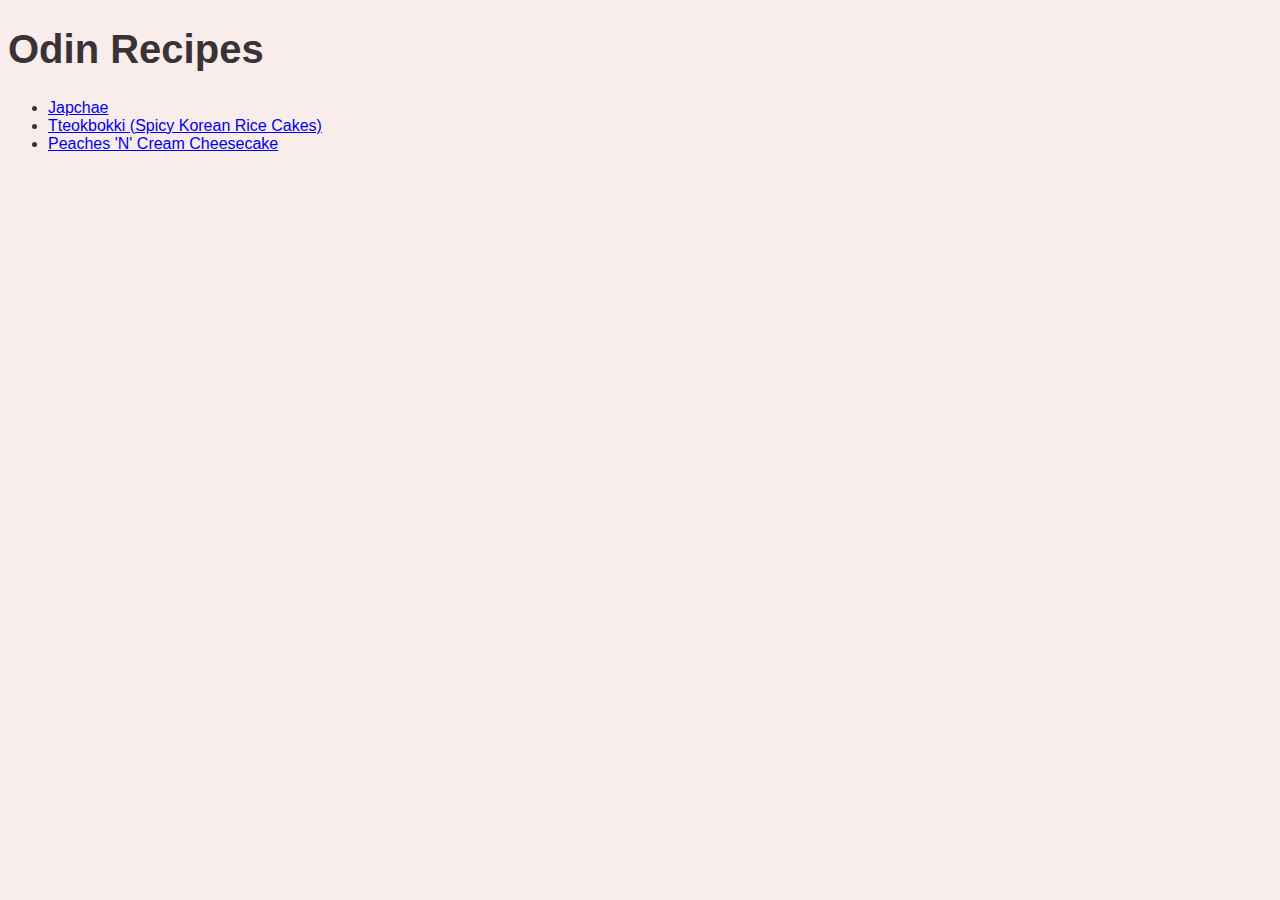
<file: index.html>
<!DOCTYPE html>
<html lang="en">
<head>
    <meta charset="UTF-8">
    <meta name="viewport" content="width=device-width, initial-scale=1.0">
    <title>Document</title>
    <link rel="stylesheet" href="styles/style.css">
</head>
<body>
    <h1>Odin Recipes</h1>
    <ul>
        <li><a href="./recipes/japchae/japchae.html" target="_blank" rel="noopener noreferrer">Japchae</a></li>
        <li><a href="./recipes/tteokbokki/tteokbokki.html" target="_blank" rel="noopener noreferrer">Tteokbokki (Spicy Korean Rice Cakes)</a></li>
        <li><a href="./recipes/peach-cheesecake/peach-cheesecake.html" target="_blank" rel="noopener noreferrer">Peaches 'N' Cream Cheesecake</a></li>
    </ul>
</body>
</html>
</file>
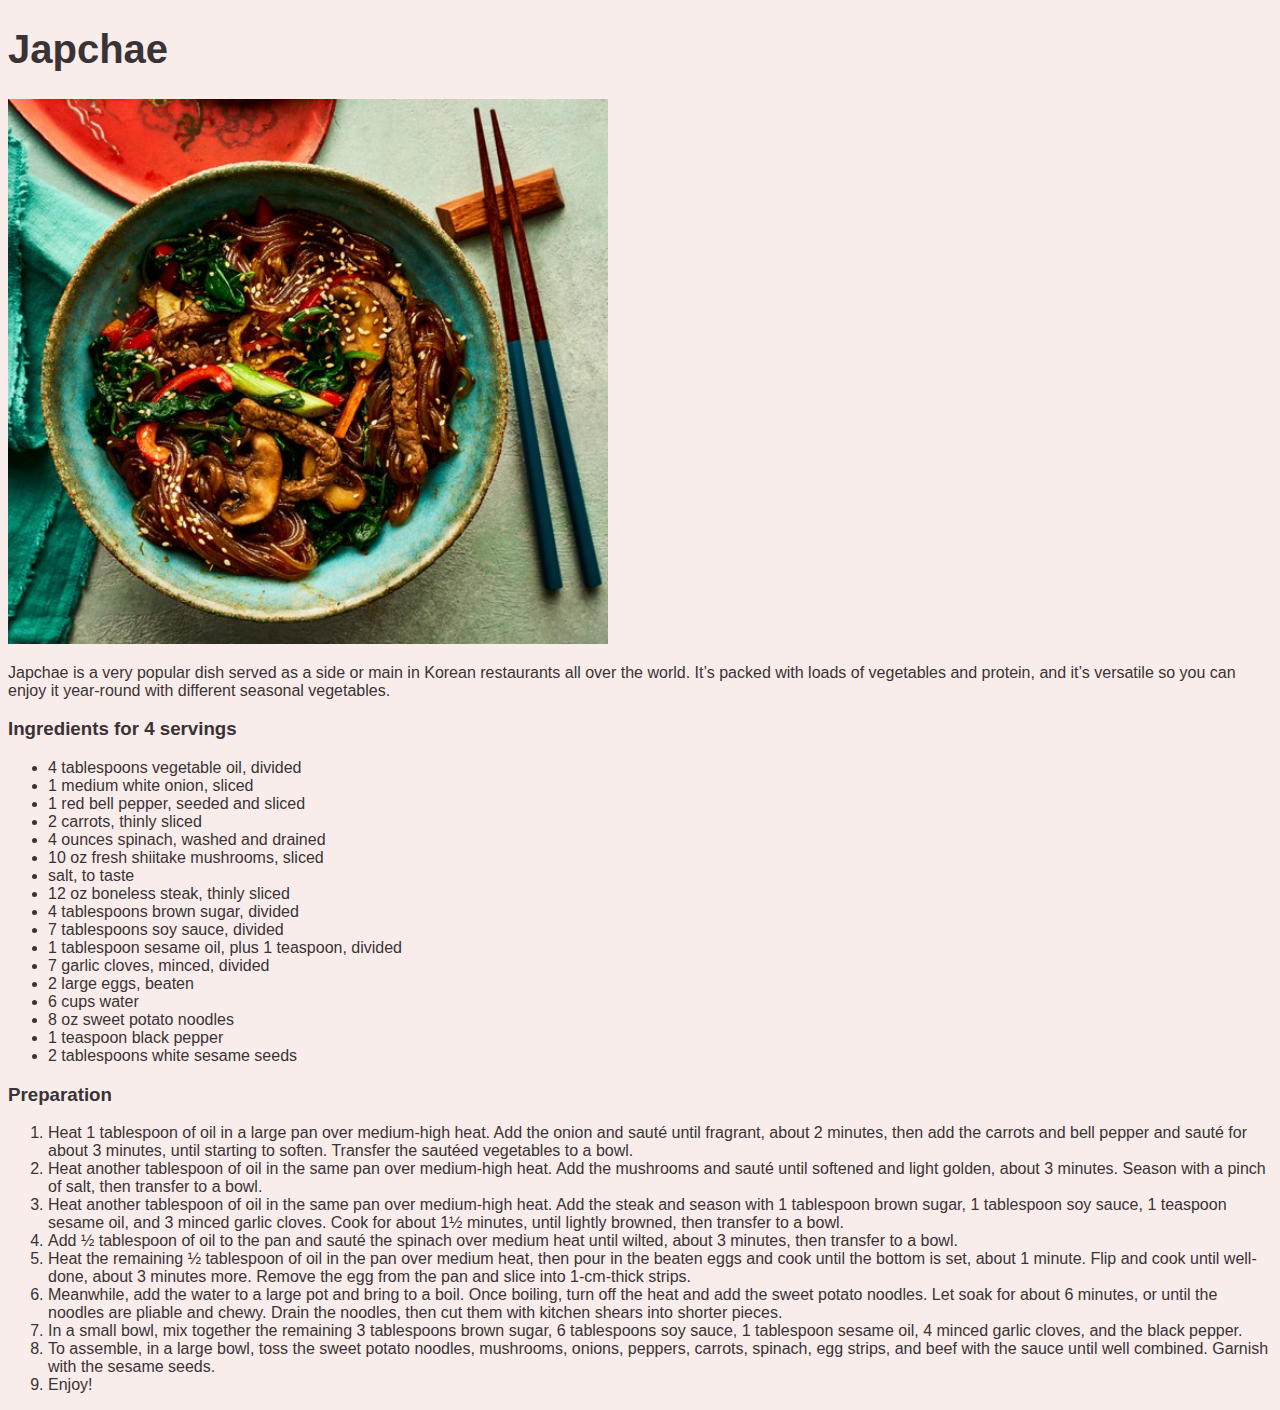
<file: recipes/japchae/japchae.html>
<!DOCTYPE html>
<html lang="en">
<head>
    <meta charset="UTF-8">
    <meta name="viewport" content="width=device-width, initial-scale=1.0">
    <title>Japchae</title>
    <link rel="stylesheet" href="../../styles/style.css">
</head>
<body>
    <h1>Japchae</h1>
    <img src="./japchae.jpg" alt="japchae image">
    <p>Japchae is a very popular dish served as a side or main in Korean restaurants all over the world. It’s packed with loads of vegetables and protein, and it’s versatile so you can enjoy it year-round with different seasonal vegetables.</p>
    <h3>Ingredients for 4 servings</h3>
    <ul>
        <li>4 tablespoons vegetable oil, divided</li>
        <li>1 medium white onion, sliced</li>
        <li>1 red bell pepper, seeded and sliced</li>
        <li>2 carrots, thinly sliced</li>
        <li>4 ounces spinach, washed and drained</li>
        <li>10 oz fresh shiitake mushrooms, sliced</li>
        <li>salt, to taste</li>
        <li>12 oz boneless steak, thinly sliced</li>
        <li>4 tablespoons brown sugar, divided</li>
        <li>7 tablespoons soy sauce, divided</li>
        <li>1 tablespoon sesame oil, plus 1 teaspoon, divided</li>
        <li>7 garlic cloves, minced, divided</li>
        <li>2 large eggs, beaten</li>
        <li>6 cups water</li>
        <li>8 oz sweet potato noodles</li>
        <li>1 teaspoon black pepper</li>
        <li>2 tablespoons white sesame seeds</li>
    </ul>
    <h3>Preparation</h3>
    <ol>
        <li>Heat 1 tablespoon of oil in a large pan over medium-high heat. Add the onion and sauté until fragrant, about 2 minutes, then add the carrots and bell pepper and sauté for about 3 minutes, until starting to soften. Transfer the sautéed vegetables to a bowl.</li>
        <li>Heat another tablespoon of oil in the same pan over medium-high heat. Add the mushrooms and sauté until softened and light golden, about 3 minutes. Season with a pinch of salt, then transfer to a bowl.</li>
        <li>Heat another tablespoon of oil in the same pan over medium-high heat. Add the steak and season with 1 tablespoon brown sugar, 1 tablespoon soy sauce, 1 teaspoon sesame oil, and 3 minced garlic cloves. Cook for about 1&frac12; minutes, until lightly browned, then transfer to a bowl.</li>
        <li>Add &frac12; tablespoon of oil to the pan and sauté the spinach over medium heat until wilted, about 3 minutes, then transfer to a bowl.</li>
        <li>Heat the remaining &frac12; tablespoon of oil in the pan over medium heat, then pour in the beaten eggs and cook until the bottom is set, about 1 minute. Flip and cook until well-done, about 3 minutes more. Remove the egg from the pan and slice into 1-cm-thick strips.</li>
        <li>Meanwhile, add the water to a large pot and bring to a boil. Once boiling, turn off the heat and add the sweet potato noodles. Let soak for about 6 minutes, or until the noodles are pliable and chewy. Drain the noodles, then cut them with kitchen shears into shorter pieces.</li>
        <li>In a small bowl, mix together the remaining 3 tablespoons brown sugar, 6 tablespoons soy sauce, 1 tablespoon sesame oil, 4 minced garlic cloves, and the black pepper.</li>
        <li>To assemble, in a large bowl, toss the sweet potato noodles, mushrooms, onions, peppers, carrots, spinach, egg strips, and beef with the sauce until well combined. Garnish with the sesame seeds.</li>
        <li>Enjoy!</li>
    </ol>
</body>
</html>
</file>
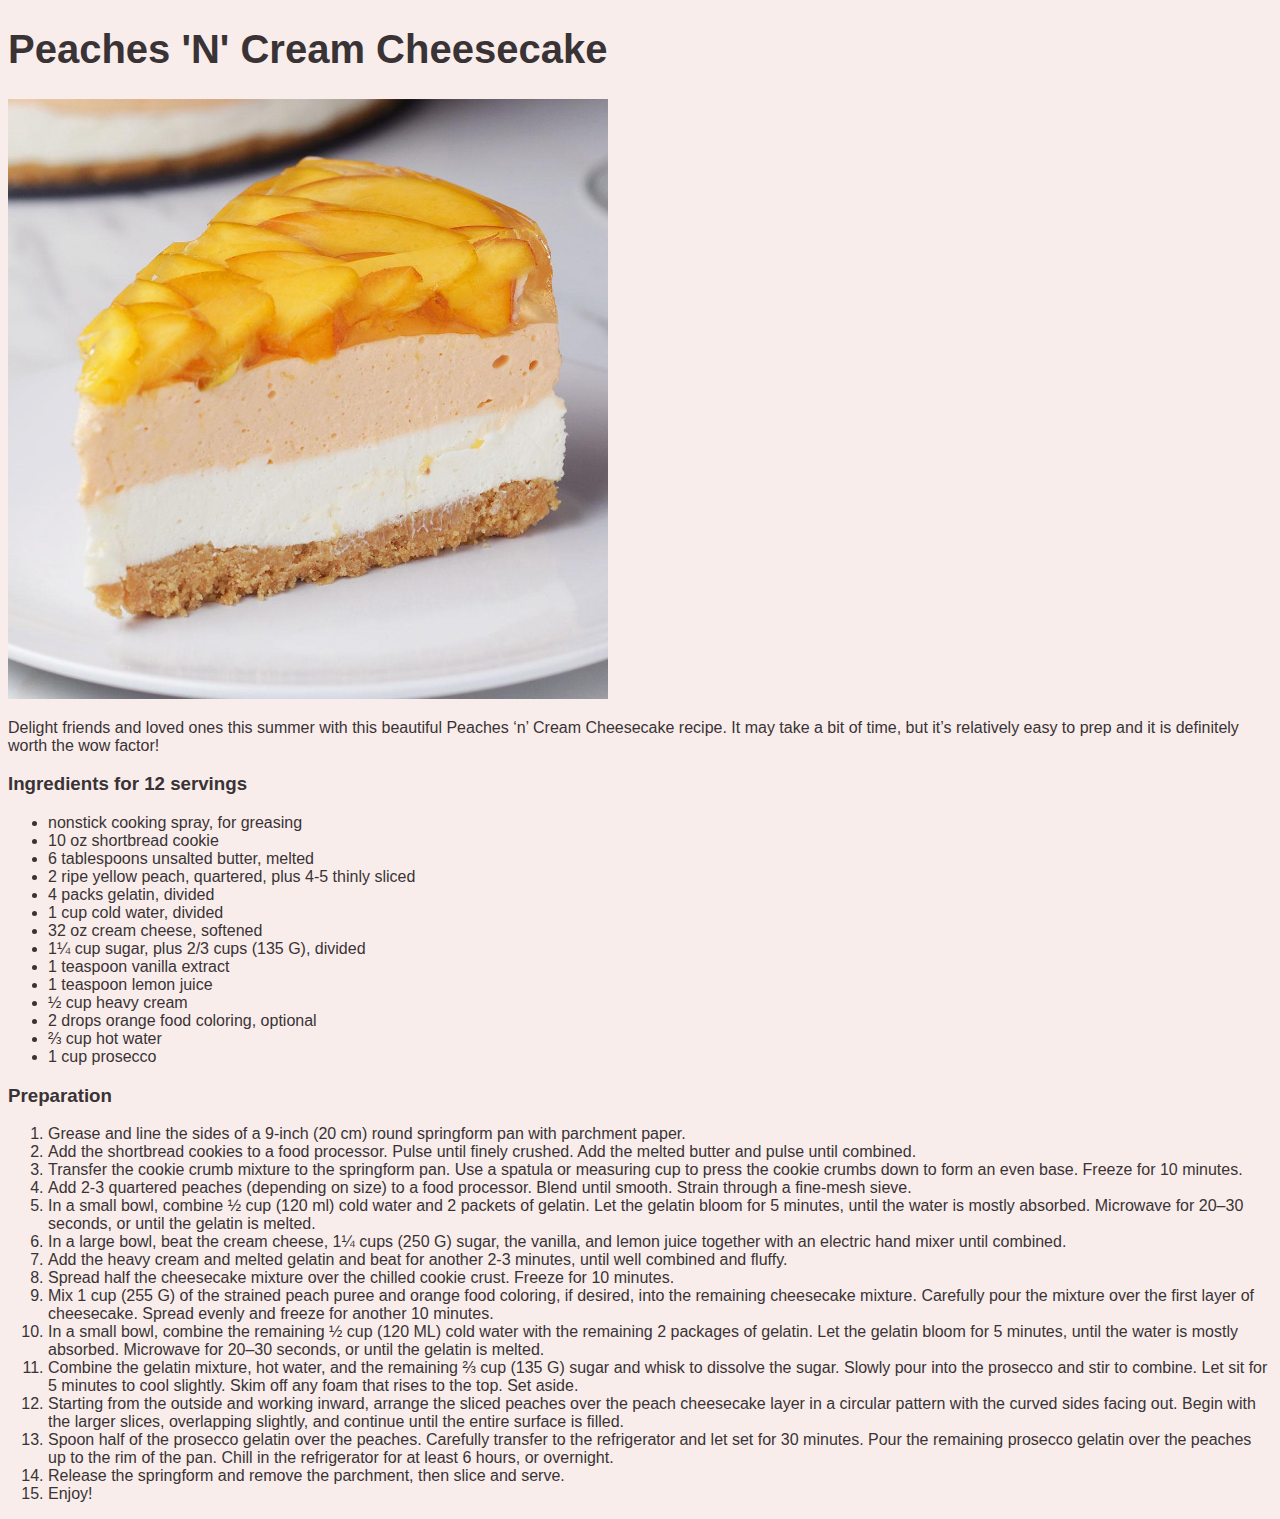
<file: recipes/peach-cheesecake/peach-cheesecake.html>
<!DOCTYPE html>
<html lang="en">
<head>
    <meta charset="UTF-8">
    <meta name="viewport" content="width=device-width, initial-scale=1.0">
    <title>Peaches 'N' Cream Cheesecake</title>
    <link rel="stylesheet" href="../../styles/style.css">
</head>
<body>
    <h1>Peaches 'N' Cream Cheesecake</h1>
    <img src="peach-cheesecake.jpg" alt="slice of a peach cheesecake" width="600" height="600">
    <p>Delight friends and loved ones this summer with this beautiful Peaches ‘n’ Cream Cheesecake recipe. It may take a bit of time, but it’s relatively easy to prep and it is definitely worth the wow factor!</p>
    <h3>Ingredients for 12 servings</h3>
    <ul>
        <li>nonstick cooking spray, for greasing</li>
        <li>10 oz shortbread cookie</li>
        <li>6 tablespoons unsalted butter, melted</li>
        <li>2 ripe yellow peach, quartered, plus 4-5 thinly sliced</li>
        <li>4 packs gelatin, divided</li>
        <li>1 cup cold water, divided</li>
        <li>32 oz cream cheese, softened</li>
        <li>1&frac14; cup sugar, plus 2/3 cups (135 G), divided</li>
        <li>1 teaspoon vanilla extract</li>
        <li>1 teaspoon lemon juice</li>
        <li>&frac12; cup heavy cream</li>
        <li>2 drops orange food coloring, optional</li>
        <li>&frac23; cup hot water</li>
        <li>1 cup prosecco</li>
    </ul>
    <h3>Preparation</h3>
    <ol>
        <li>Grease and line the sides of a 9-inch (20 cm) round springform pan with parchment paper.</li>
        <li>Add the shortbread cookies to a food processor. Pulse until finely crushed. Add the melted butter and pulse until combined.</li>
        <li>Transfer the cookie crumb mixture to the springform pan. Use a spatula or measuring cup to press the cookie crumbs down to form an even base. Freeze for 10 minutes.</li>
        <li>Add 2-3 quartered peaches (depending on size) to a food processor. Blend until smooth. Strain through a fine-mesh sieve.</li>
        <li>In a small bowl, combine ½ cup (120 ml) cold water and 2 packets of gelatin. Let the gelatin bloom for 5 minutes, until the water is mostly absorbed. Microwave for 20–30 seconds, or until the gelatin is melted.</li>
        <li>In a large bowl, beat the cream cheese, 1¼ cups (250 G) sugar, the vanilla, and lemon juice together with an electric hand mixer until combined.</li>
        <li>Add the heavy cream and melted gelatin and beat for another 2-3 minutes, until well combined and fluffy.</li>
        <li>Spread half the cheesecake mixture over the chilled cookie crust. Freeze for 10 minutes.</li>
        <li>Mix 1 cup (255 G) of the strained peach puree and orange food coloring, if desired, into the remaining cheesecake mixture. Carefully pour the mixture over the first layer of cheesecake. Spread evenly and freeze for another 10 minutes.</li>
        <li>In a small bowl, combine the remaining ½ cup (120 ML) cold water with the remaining 2 packages of gelatin. Let the gelatin bloom for 5 minutes, until the water is mostly absorbed. Microwave for 20–30 seconds, or until the gelatin is melted.</li>
        <li>Combine the gelatin mixture, hot water, and the remaining ⅔ cup (135 G) sugar and whisk to dissolve the sugar. Slowly pour into the prosecco and stir to combine. Let sit for 5 minutes to cool slightly. Skim off any foam that rises to the top. Set aside.</li>
        <li>Starting from the outside and working inward, arrange the sliced peaches over the peach cheesecake layer in a circular pattern with the curved sides facing out. Begin with the larger slices, overlapping slightly, and continue until the entire surface is filled.</li>
        <li>Spoon half of the prosecco gelatin over the peaches. Carefully transfer to the refrigerator and let set for 30 minutes. Pour the remaining prosecco gelatin over the peaches up to the rim of the pan. Chill in the refrigerator for at least 6 hours, or overnight.</li>
        <li>Release the springform and remove the parchment, then slice and serve.</li>
        <li>Enjoy!</li>
    </ol>
</body>
</html>
</file>
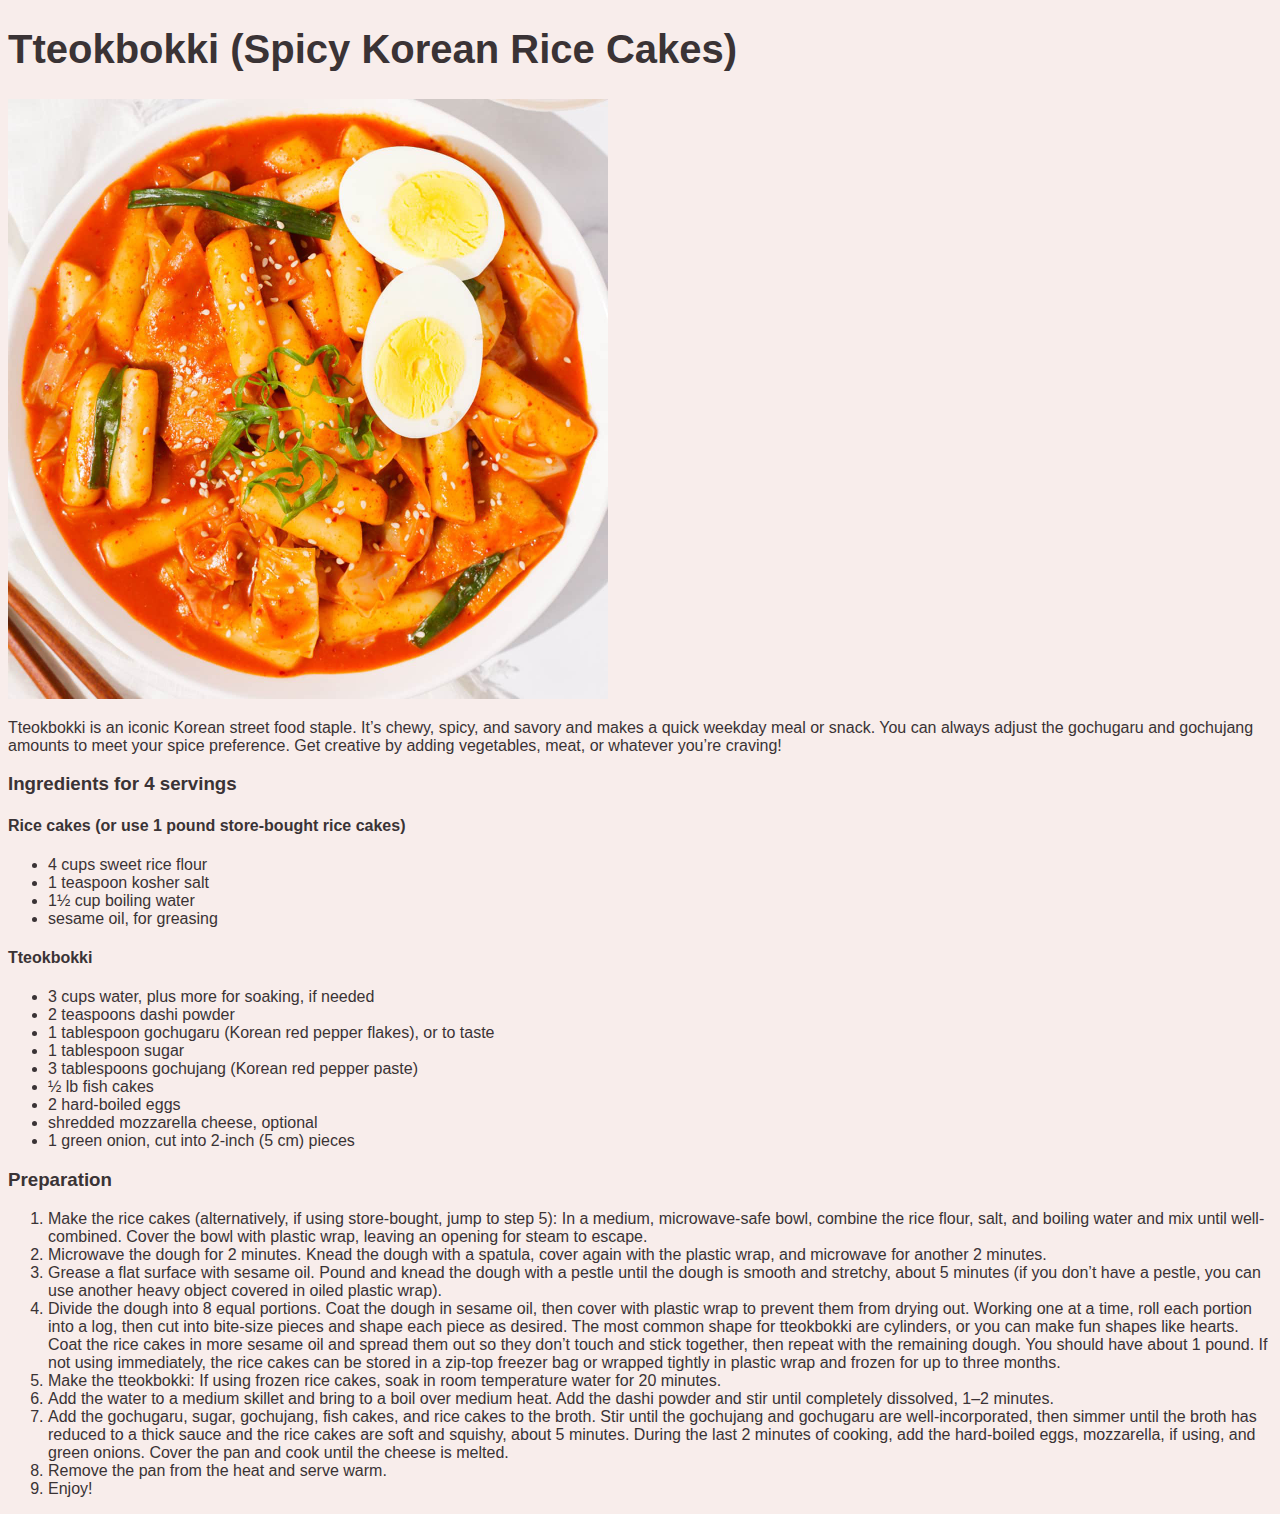
<file: recipes/tteokbokki/tteokbokki.html>
<!DOCTYPE html>
<html lang="en">
<head>
    <meta charset="UTF-8">
    <meta name="viewport" content="width=device-width, initial-scale=1.0">
    <title>Tteokbokki</title>
    <link rel="stylesheet" href="../../styles/style.css">
</head>
<body>
    <h1>Tteokbokki (Spicy Korean Rice Cakes)</h1>
    <img src="./tteokbokki.jpg" alt="tteokbokki image" width="600" height="600">
    <p>Tteokbokki is an iconic Korean street food staple. It’s chewy, spicy, and savory and makes a quick weekday meal or snack. You can always adjust the gochugaru and gochujang amounts to meet your spice preference. Get creative by adding vegetables, meat, or whatever you’re craving!</p>
    <h3>Ingredients for 4 servings</h3>
    <h4>Rice cakes (or use 1 pound store-bought rice cakes)</h4>
    <ul>
        <li>4 cups sweet rice flour</li>
        <li>1 teaspoon kosher salt</li>
        <li>1&frac12; cup boiling water</li>
        <li>sesame oil, for greasing</li>
    </ul>
    <h4>Tteokbokki</h4>
    <ul>
        <li>3 cups water, plus more for soaking, if needed</li>
        <li>2 teaspoons dashi powder</li>
        <li>1 tablespoon gochugaru (Korean red pepper flakes), or to taste</li>
        <li>1 tablespoon sugar</li>
        <li>3 tablespoons gochujang (Korean red pepper paste)</li>
        <li>&frac12; lb fish cakes</li>
        <li>2 hard-boiled eggs</li>
        <li>shredded mozzarella cheese, optional</li>
        <li>1 green onion, cut into 2-inch (5 cm) pieces</li>
    </ul>
    <h3>Preparation</h3>
    <ol>
        <li>Make the rice cakes (alternatively, if using store-bought, jump to step 5): In a medium, microwave-safe bowl, combine the rice flour, salt, and boiling water and mix until well-combined. Cover the bowl with plastic wrap, leaving an opening for steam to escape.</li>
        <li>Microwave the dough for 2 minutes. Knead the dough with a spatula, cover again with the plastic wrap, and microwave for another 2 minutes.</li>
        <li>Grease a flat surface with sesame oil. Pound and knead the dough with a pestle until the dough is smooth and stretchy, about 5 minutes (if you don’t have a pestle, you can use another heavy object covered in oiled plastic wrap).</li>
        <li>Divide the dough into 8 equal portions. Coat the dough in sesame oil, then cover with plastic wrap to prevent them from drying out. Working one at a time, roll each portion into a log, then cut into bite-size pieces and shape each piece as desired. The most common shape for tteokbokki are cylinders, or you can make fun shapes like hearts. Coat the rice cakes in more sesame oil and spread them out so they don’t touch and stick together, then repeat with the remaining dough. You should have about 1 pound. If not using immediately, the rice cakes can be stored in a zip-top freezer bag or wrapped tightly in plastic wrap and frozen for up to three months.</li>
        <li>Make the tteokbokki: If using frozen rice cakes, soak in room temperature water for 20 minutes.</li>
        <li>Add the water to a medium skillet and bring to a boil over medium heat. Add the dashi powder and stir until completely dissolved, 1–2 minutes.</li>
        <li>Add the gochugaru, sugar, gochujang, fish cakes, and rice cakes to the broth. Stir until the gochujang and gochugaru are well-incorporated, then simmer until the broth has reduced to a thick sauce and the rice cakes are soft and squishy, about 5 minutes. During the last 2 minutes of cooking, add the hard-boiled eggs, mozzarella, if using, and green onions. Cover the pan and cook until the cheese is melted.</li>
        <li>Remove the pan from the heat and serve warm.</li>
        <li>Enjoy!</li>
    </ol>
</body>
</html>
</file>
<file: styles/style.css>
body {
    background-color: #F8EDEB;
    color: #3A3335;
    font-family: Arial, Helvetica, sans-serif;
    font-size: 16px;
}

h1 {
    font-size: 40px;
}

img {
    height: auto;
    width: 600px;
}
</file>
